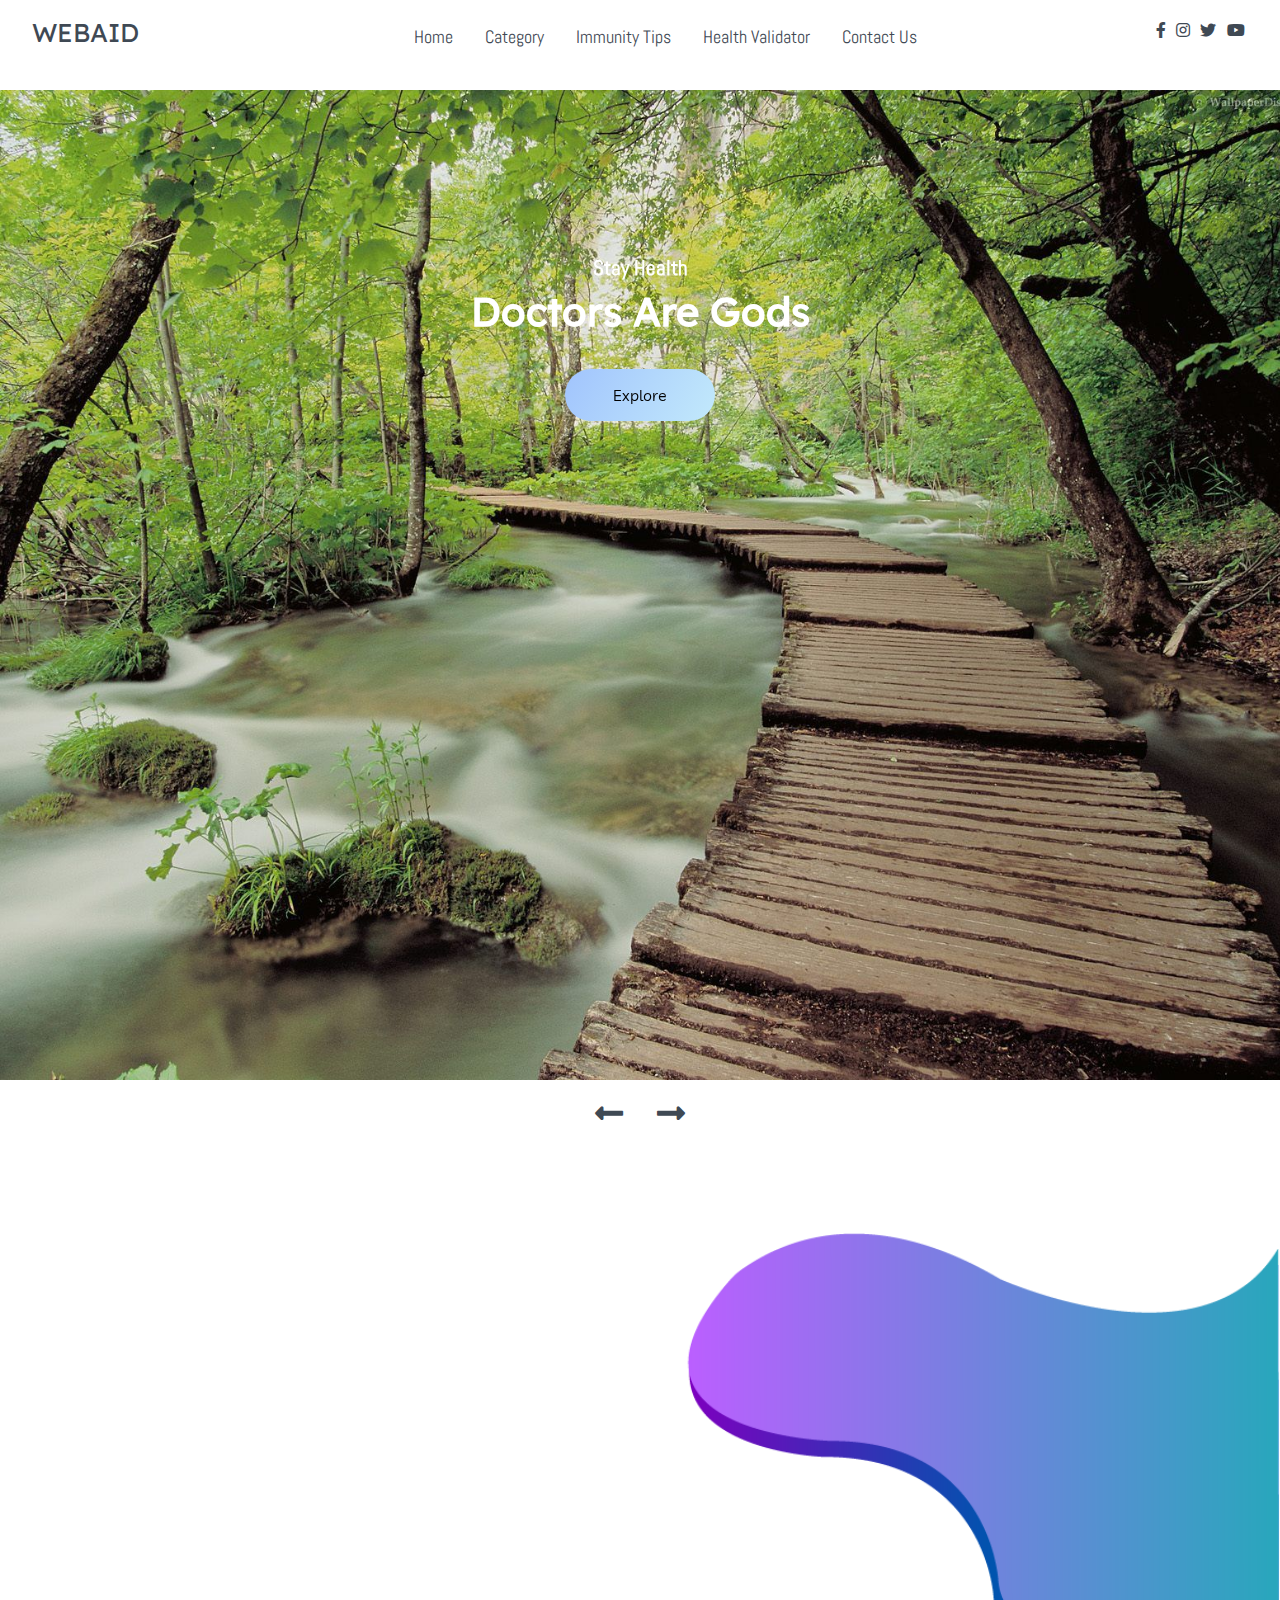
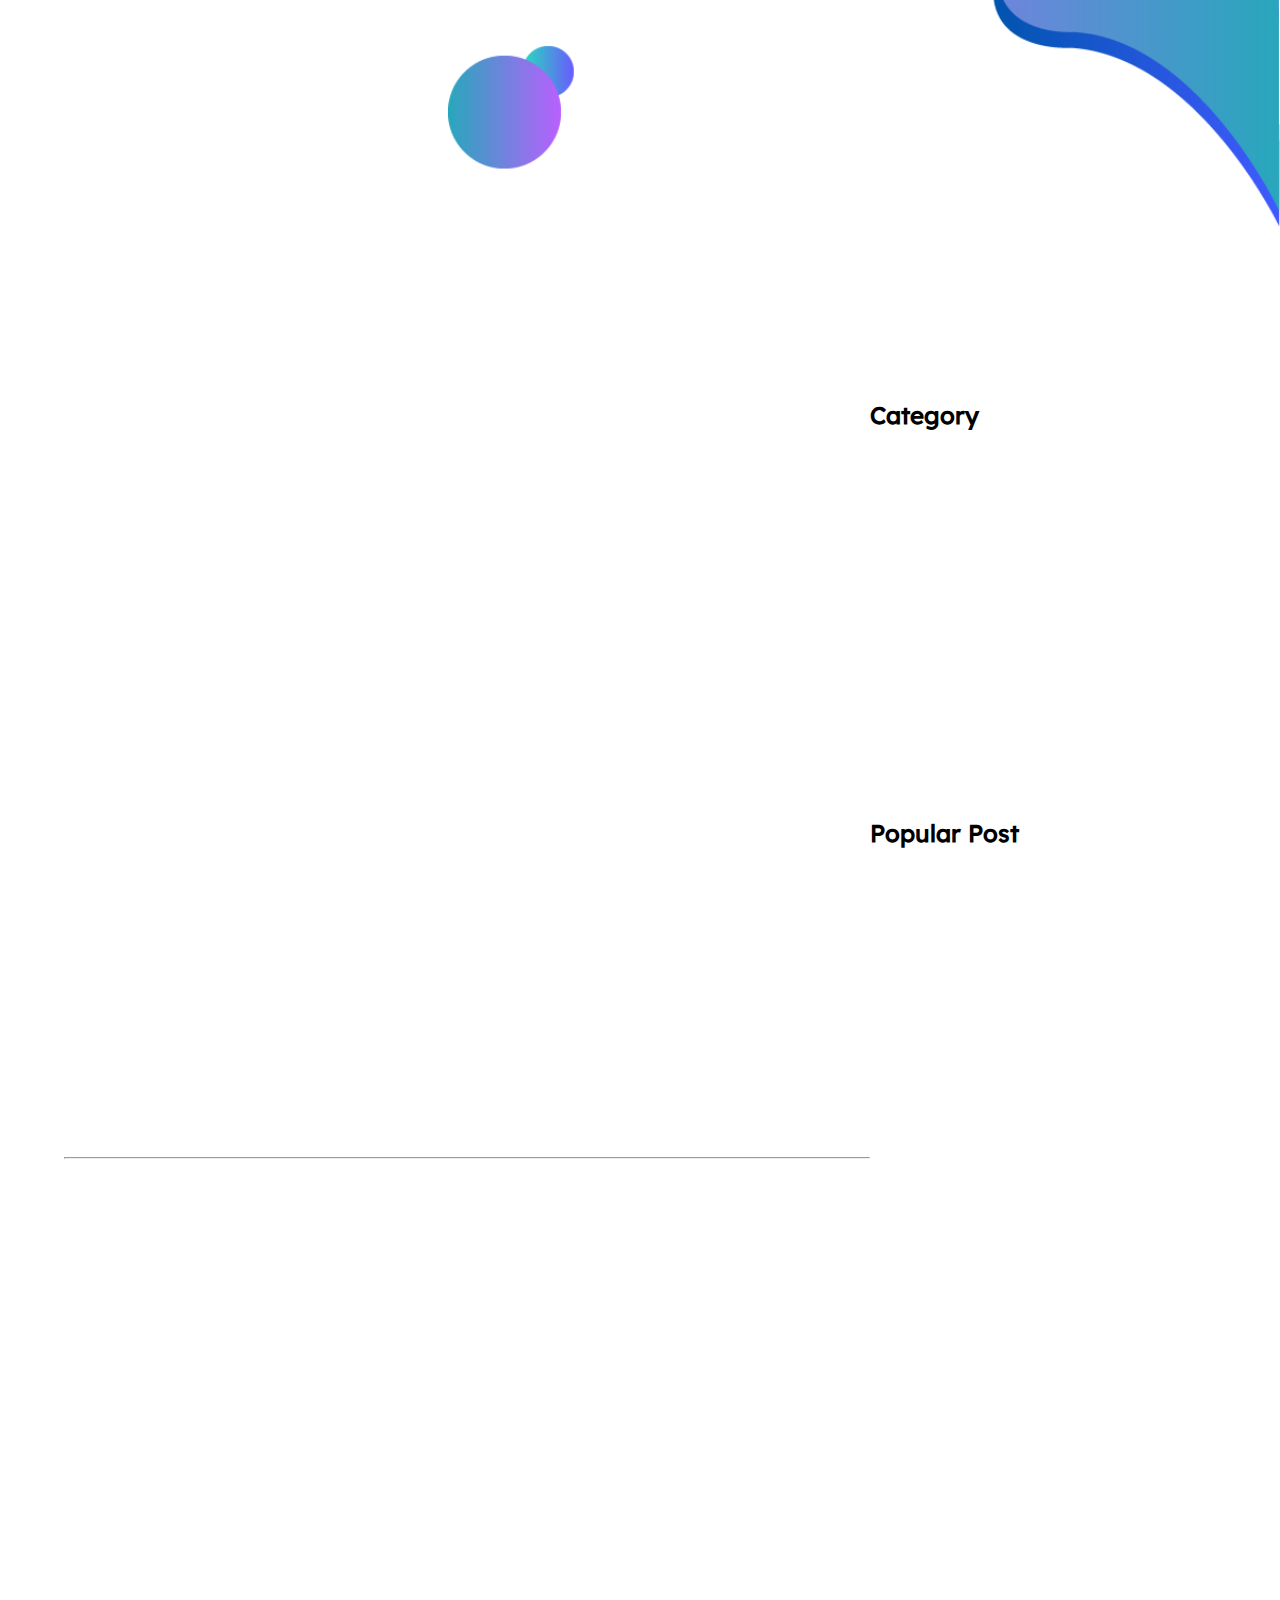
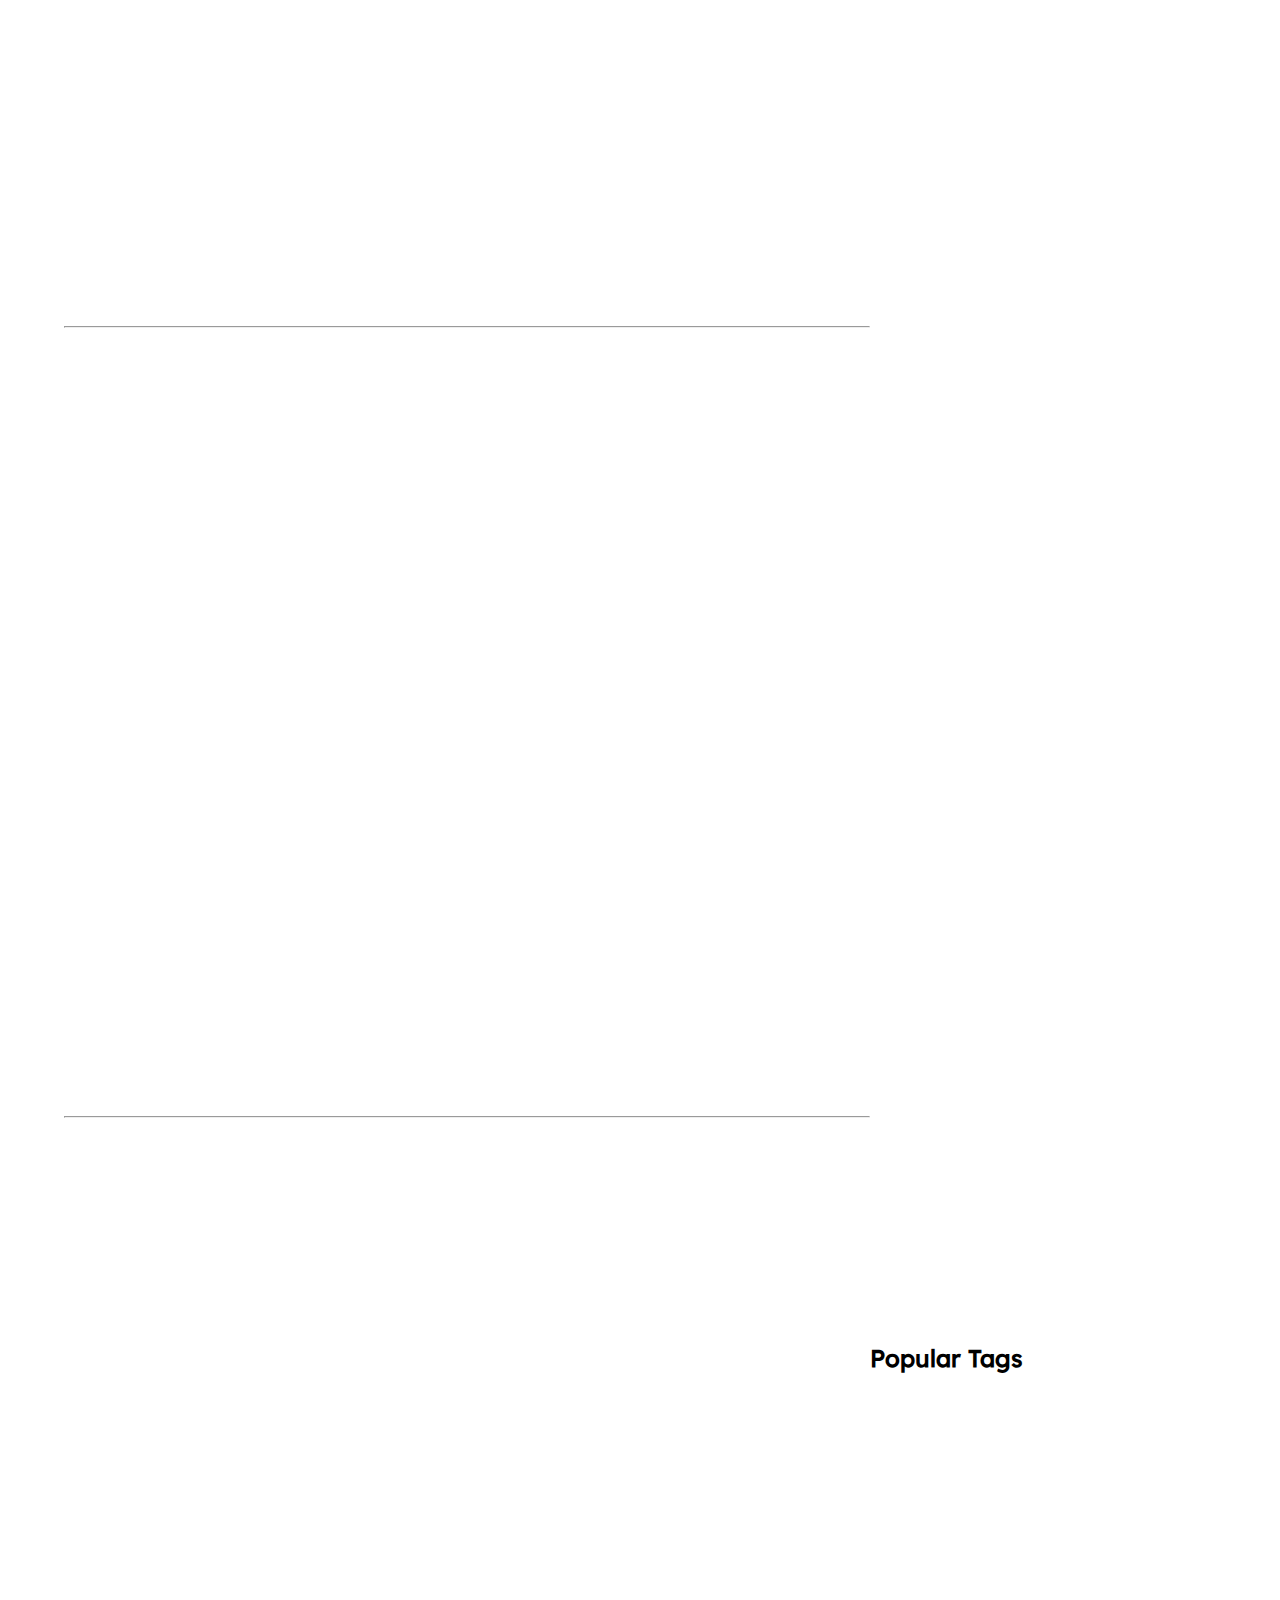
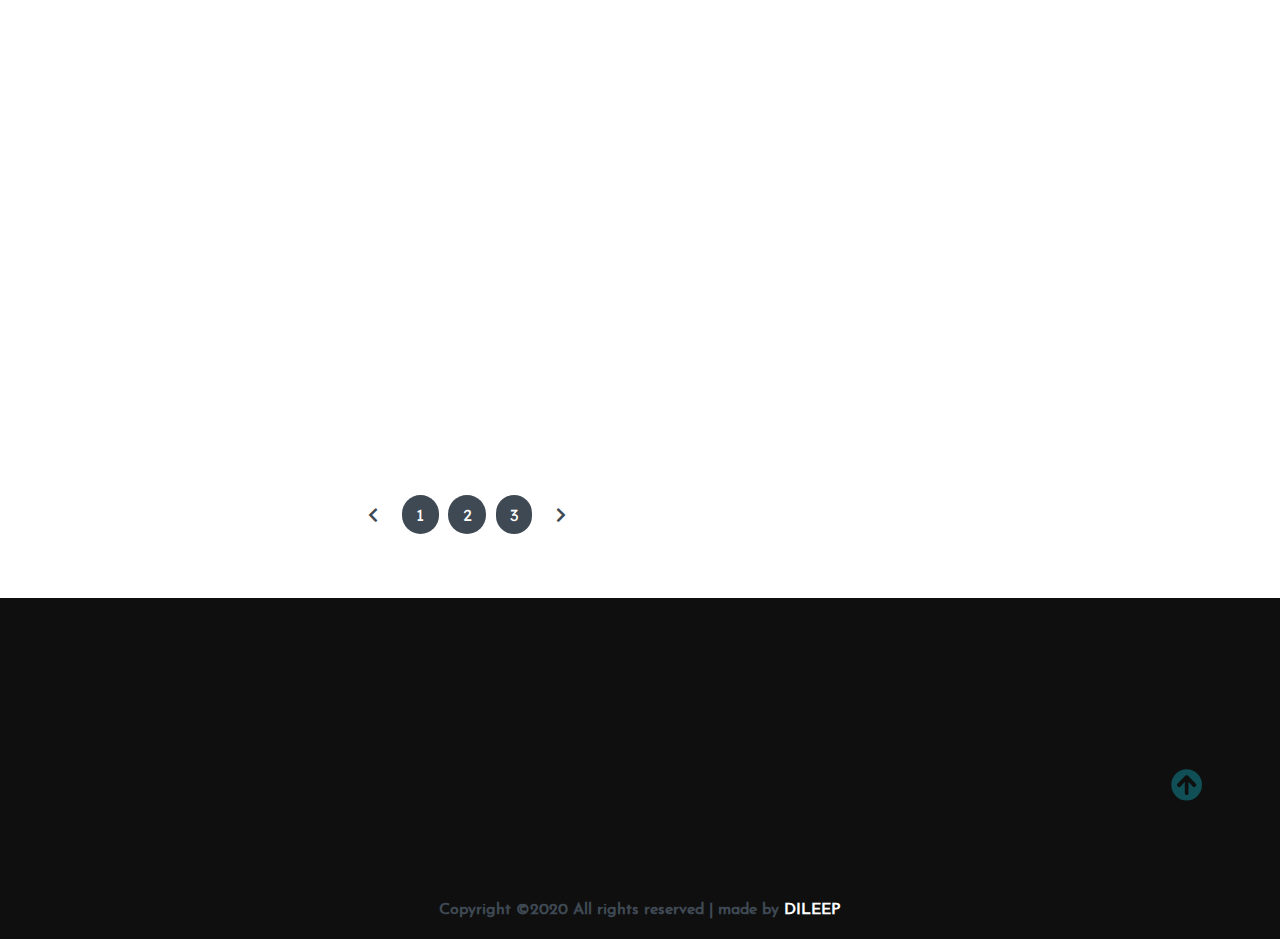
<file: webaid_blog/Index.html>
<!DOCTYPE html>
<html lang="en">

<head>
    <meta charset="UTF-8">
    <meta name="viewport" content="width=device-width, initial-scale=1.0">
    <meta http-equiv="X-UA-Compatible" content="ie=edge">
    <title>WEBAID</title>

    <!-- Font Awesome Icons -->
    <link rel="stylesheet" href="./css/all.css">


    <!-- --------- Owl-Carousel ------------------->
    <link rel="stylesheet" href="./css/owl.carousel.min.css">
    <link rel="stylesheet" href="./css/owl.theme.default.min.css">

    <!-- ------------ AOS Library ------------------------- -->
    <link rel="stylesheet" href="./css/aos.css">

    <!-- Custom Style   -->
    <link rel="stylesheet" href="./css/Style.css">

</head>

<body>

    <!-- ----------------------------  Navigation ---------------------------------------------- -->

    <nav class="nav">
        <div class="nav-menu flex-row">
            <div class="nav-brand">
                <a href="#" class="text-gray">WEBAID</a>
            </div>
            <div class="toggle-collapse">
                <div class="toggle-icons">
                    <i class="fas fa-bars"></i>
                </div>
            </div>
            <div>
                <ul class="nav-items">
                    <li class="nav-link">
                        <a href="#">Home</a>
                    </li>
                    <li class="nav-link">
                        <a href="#">Category</a>
                    </li>
                    <li class="nav-link">
                        <a href="index1.html">Immunity Tips</a>
                    </li>
                    <li class="nav-link">
                        <a href="index2.html">Health Validator</a>
                    </li>
                    <li class="nav-link">
                        <a href="#">Contact Us</a>
                    </li>
                </ul>
            </div>
            <div class="social text-gray">
                <a href="#"><i class="fab fa-facebook-f"></i></a>
                <a href="#"><i class="fab fa-instagram"></i></a>
                <a href="#"><i class="fab fa-twitter"></i></a>
                <a href="#"><i class="fab fa-youtube"></i></a>
            </div>
        </div>
    </nav>

    <!-- ------------x---------------  Navigation --------------------------x------------------- -->

    <!----------------------------- Main Site Section ------------------------------>

    <main>

        <!------------------------ Site Title ---------------------->

        <section class="site-title">
            <div class="site-background" data-aos="fade-up" data-aos-delay="100">
                <h3>Stay Health</h3>
                <h1>Doctors Are Gods</h1>
                <button class="btn">Explore</button>
            </div>
        </section>

        <!------------x----------- Site Title ----------x----------->

        <!-- --------------------- Blog Carousel ----------------- -->

        <section>
            <div class="blog">
                <div class="container">
                    <div class="owl-carousel owl-theme blog-post">
                        <div class="blog-content" data-aos="fade-right" data-aos-delay="200">
                            <img src="./assets/Blog-post/post-1.jpg" alt="post-1">
                            <div class="blog-title">
                                <h3>Keep your best wishes, close to your heart and watch what happens</h3>
                                <button class="btn btn-blog">Health</button>
                                <span>24 Hours</span>
                            </div>
                        </div>
                        <div class="blog-content" data-aos="fade-in" data-aos-delay="200">
                            <img src="./assets/Blog-post/post-3.jpg" alt="post-1">
                            <div class="blog-title">
                                <h3>Having a Healthy mind is just as Important as a healthy body</h3>
                                <button class="btn btn-blog">Health</button>
                                <span>24 Hours</span>
                            </div>
                        </div>
                        <div class="blog-content" data-aos="fade-left" data-aos-delay="200">
                            <img src="./assets/Blog-post/post-2.jpg" alt="post-1">
                            <div class="blog-title">
                                <h3>If you think wellness is expensive than try illness</h3>
                                <button class="btn btn-blog">Health</button>
                                <span>24 Hours</span>
                            </div>
                        </div>
                        <div class="blog-content" data-aos="fade-right" data-aos-delay="200">
                            <img src="./assets/Blog-post/post-5.png" alt="post-1">
                            <div class="blog-title">
                                <h3>Remember that any excercise is better than no excercise</h3>
                                <button class="btn btn-blog">Health</button>
                                <span>24 Hours</span>
                            </div>
                        </div>
                    </div>
                    <div class="owl-navigation">
                        <span class="owl-nav-prev"><i class="fas fa-long-arrow-alt-left"></i></span>
                        <span class="owl-nav-next"><i class="fas fa-long-arrow-alt-right"></i></span>
                    </div>
                </div>
            </div>
        </section>

        <section class="container">
            <div class="site-content">
                <div class="posts">
                    <div class="post-content" data-aos="zoom-in" data-aos-delay="200">
                        <div class="post-image">
                            <div>
                                <img src="./assets/Blog-post/blog1.jpg" class="img" alt="blog1">
                            </div>
                            <div class="post-info flex-row">
                                <span><i class="fas fa-user text-gray"></i>&nbsp;&nbsp;Admin</span>
                                <span><i class="fas fa-calendar-alt text-gray"></i>&nbsp;&nbsp;August 14, 2020</span>
                                <span>2 Commets</span>
                            </div>
                        </div>
                        <div class="post-title">
                            <a href="#">Why is the disease is being called coronavirus disease 2019,covid 19.</a>
                            <p>On February 11, 2020 the World Health Organization announced an official name for the disease that is causing the 2019 novel coronavirus outbreak, first identified in Wuhan China. The new name of this disease is coronavirus disease 2019, abbreviated as COVID-19. In COVID-19, ‘CO’ stands for ‘corona,’ ‘VI’ for ‘virus,’ and ‘D’ for disease. Formerly, this disease was referred to as “2019 novel coronavirus” or “2019-nCoV”.
                            </p>
                            <button class="btn post-btn">Read More &nbsp; <i class="fas fa-arrow-right"></i></button>
                        </div>
                    </div>
                    <hr>
                    <div class="post-content" data-aos="zoom-in" data-aos-delay="200">
                        <div class="post-image">
                            <div>
                                <img src="./assets/Blog-post/blog2.png" class="img" alt="blog1">
                            </div>
                            <div class="post-info flex-row">
                                <span><i class="fas fa-user text-gray"></i>&nbsp;&nbsp;Admin</span>
                                <span><i class="fas fa-calendar-alt text-gray"></i>&nbsp;&nbsp;April 16, 2020</span>
                                <span>7 Commets</span>
                            </div>
                        </div>
                        <div class="post-title">
                            <a href="#"> Does a diagnosis of type 2 diabetes mean I will have to go on insulin?</a>
                            <p> No. People with type 2 diabetes may or may not ever need to take insulin injections, depending on several factors, including the timing of diagnosis. Research indicates that if type 2 diabetes is treated early and blood sugar is controlled initially and over the years, the pancreas is more likely to produce enough insulin longer. But a person who lives with type 2 upward of 15 years is unlikely to continue to make sufficient insulin and will need to take it via syringe, pen, or pump.
                            </p>
                            <button class="btn post-btn">Read More &nbsp; <i class="fas fa-arrow-right"></i></button>
                        </div>
                    </div>
                    <hr>
                    <div class="post-content" data-aos="zoom-in" data-aos-delay="200">
                        <div class="post-image">
                            <div>
                                <img src="./assets/Blog-post/blog3.png" class="img" alt="blog1">
                            </div>
                            <div class="post-info flex-row">
                                <span><i class="fas fa-user text-gray"></i>&nbsp;&nbsp;Admin</span>
                                <span><i class="fas fa-calendar-alt text-gray"></i>&nbsp;&nbsp;JUNE 28, 2020</span>
                                <span>5 Commets</span>
                            </div>
                        </div>
                        <div class="post-title">
                            <a href="#"> What Is Systolic and Diastolic Blood Pressure?</a>
                            <p>The blood pressure reading is measured in millimeters of mercury (mmHg) and is written as systolic pressure, the force of the blood against the artery walls as your heart beats, over diastolic pressure, the blood pressure between heartbeats. For example, a blood pressure reading is written as 120/80 mmHg, or "120 over 80". The systolic pressure is 120 and the diastolic pressure is 80.
                            </p>
                            <button class="btn post-btn">Read More &nbsp; <i class="fas fa-arrow-right"></i></button>
                        </div>
                    </div>
                    <hr>
                    <div class="post-content" data-aos="zoom-in" data-aos-delay="200">
                        <div class="post-image">
                            <div>
                                <img src="./assets/Blog-post/blog4.png" class="img" alt="blog1">
                            </div>
                            <div class="post-info flex-row">
                                <span><i class="fas fa-user text-gray"></i>&nbsp;&nbsp;Admin</span>
                                <span><i class="fas fa-calendar-alt text-gray"></i>&nbsp;&nbsp;May 21, 2020</span>
                                <span>12 Commets</span>
                            </div>
                        </div>
                        <div class="post-title">
                          <a href="#">How Long Does It Take for HIV to Cause AIDS?</a>
                            <p>Before HIV medicines became available, Scientists used to think that about half the people with HIV would developed AIDS within 10 years after they were infected. However, current drug therapies have dramatically changed the outlook for people living with HIV. If you start HIV medicines early in the course of your infection, keep your medical appointments, and stay on your medicines, you may never develop HIV-related illnesses.
                            </p>
                            <button class="btn post-btn">Read More &nbsp; <i class="fas fa-arrow-right"></i></button>
                        </div>
                    </div>
                    <div class="pagination flex-row">
                        <a href="#"><i class="fas fa-chevron-left"></i></a>
                        <a href="#" class="pages">1</a>
                        <a href="#" class="pages">2</a>
                        <a href="#" class="pages">3</a>
                        <a href="#"><i class="fas fa-chevron-right"></i></a>
                    </div>
                </div>
                <aside class="sidebar">
                    <div class="category">
                        <h2>Category</h2>
                        <ul class="category-list">
                            <li class="list-items" data-aos="fade-left" data-aos-delay="100">
                                <a href="#">Covid 19</a>
                                <span>(02)</span>
                            </li>
                            <li class="list-items" data-aos="fade-left" data-aos-delay="200">
                                <a href="#">diabetes</a>
                                <span>(01)</span>
                            </li>
                            <li class="list-items" data-aos="fade-left" data-aos-delay="300">
                                <a href="#">Blood Pressure</a>
                                <span>(01)</span>
                            </li>
                            <li class="list-items" data-aos="fade-left" data-aos-delay="400">
                                <a href="#">HIV</a>
                                <span>(01)</span>
                            </li>
                            <li class="list-items" data-aos="fade-left" data-aos-delay="500">
                                <a href="#">Heart Disease</a>
                                <span>(01)</span>
                            </li>
                        </ul>
                    </div>
                    <div class="popular-post">
                        <h2>Popular Post</h2>
                        <div class="post-content" data-aos="flip-up" data-aos-delay="200">
                            <div class="post-image">
                                <div>
                                    <img src="m-blog-1.jpg" class="img" alt="blog1">
                                </div>
                                <div class="post-info flex-row">
                                    <span><i class="fas fa-calendar-alt text-gray"></i>&nbsp;&nbsp;May 14,
                                        2020</span>
                                    <span>2 Commets</span>
                                </div>
                            </div>
                            <div class="post-title">
                                <a href="#">Center of your heart is the center of the Universe. Go to that center and radiate positive vibration for the well-being of the humanity.</a>
                            </div>
                        </div>
                        <div class="post-content" data-aos="flip-up" data-aos-delay="300">
                            <div class="post-image">
                                <div>
                                    <img src="m-blog-2.jpg" class="img" alt="blog1">
                                </div>
                                <div class="post-info flex-row">
                                    <span><i class="fas fa-calendar-alt text-gray"></i>&nbsp;&nbsp;June 30,
                                        2020</span>
                                    <span>2 Commets</span>
                                </div>
                            </div>
                            <div class="post-title">
                                <a href="#">A certain blue enters your soul.</a>
                            </div>
                        </div>
                        <div class="post-content" data-aos="flip-up" data-aos-delay="400">
                            <div class="post-image">
                                <div>
                                    <img src="m-blog-3.jpg" class="img" alt="blog1">
                                </div>
                                <div class="post-info flex-row">
                                    <span><i class="fas fa-calendar-alt text-gray"></i>&nbsp;&nbsp;JUNE 14,
                                        2020</span>
                                    <span>2 Commets</span>
                                </div>
                            </div>
                            <div class="post-title">
                                <a href="#">New data recording system to better analyse road accidents.</a>
                            </div>
                        </div>
                        <div class="post-content" data-aos="flip-up" data-aos-delay="500">
                            <div class="post-image">
                                <div>
                                    <img src="m-blog-4.jpg" class="img" alt="blog1">
                                </div>
                                <div class="post-info flex-row">
                                    <span><i class="fas fa-calendar-alt text-gray"></i>&nbsp;&nbsp;July 18,
                                        2020</span>
                                    <span>3 Commets</span>
                                </div>
                            </div>
                            <div class="post-title">
                                <a href="#">A Newspaper is a circulating library with high blood pressure.</a>
                            </div>
                        </div>
                        <div class="post-content" data-aos="flip-up" data-aos-delay="600">
                            <div class="post-image">
                                <div>
                                    <img src="m-blog-5.jpg" class="img" alt="blog1">
                                </div>
                                <div class="post-info flex-row">
                                    <span><i class="fas fa-calendar-alt text-gray"></i>&nbsp;&nbsp;August 02,
                                        2020</span>
                                    <span>1 Commets</span>
                                </div>
                            </div>
                            <div class="post-title">
                                <a href="#">Give a child love,laughter and peace,not Aids.</a>
                            </div>
                        </div>
                    </div>
                    <div class="newsletter" data-aos="fade-up" data-aos-delay="300">
                        <h2>Newsletter</h2>
                        <div class="form-element">
                            <input type="text" class="input-element" placeholder="Email">
                            <button class="btn form-btn">Subscribe</button>
                        </div>
                    </div>
                    <div class="popular-tags">
                        <h2>Popular Tags</h2>
                        <div class="tags flex-row">
                            <span class="tag" data-aos="flip-up" data-aos-delay="100">Health</span>
                            <span class="tag" data-aos="flip-up" data-aos-delay="200">technology</span>
                            <span class="tag" data-aos="flip-up" data-aos-delay="300">Doctors</span>
                            <span class="tag" data-aos="flip-up" data-aos-delay="400">Immunity</span>
                            <span class="tag" data-aos="flip-up" data-aos-delay="500">Surgery</span>
                            <span class="tag" data-aos="flip-up" data-aos-delay="600">lifestyle</span>
                            <span class="tag" data-aos="flip-up" data-aos-delay="700">love</span>
                            <span class="tag" data-aos="flip-up" data-aos-delay="800">Covid 19</span>
                        </div>
                    </div>
                </aside>
            </div>
        </section>

        <!-- -----------x---------- Site Content -------------x------------>

    </main>

    <!---------------x------------- Main Site Section ---------------x-------------->


    <!-- --------------------------- Footer ---------------------------------------- -->

    <footer class="footer">
        <div class="container">
            <div class="about-us" data-aos="fade-right" data-aos-delay="200">
                <h2>About us</h2>
                <p>We want to provide 100 percent genuine information to the users in this ambiguity times.</p>
            </div>
            <div class="newsletter" data-aos="fade-right" data-aos-delay="200">
                <h2>Newsletter</h2>
                <p>Stay update with our latest</p>
                <div class="form-element">
                    <input type="text" placeholder="Email"><span><i class="fas fa-chevron-right"></i></span>
                </div>
            </div>
            <div class="instagram" data-aos="fade-left" data-aos-delay="200">
                <h2>Instagram</h2>
                <div class="flex-row">
                    <img src="./assets/instagram/thumb-card3.png" alt="insta1">
                    <img src="./assets/instagram/thumb-card4.png" alt="insta2">
                    <img src="./assets/instagram/thumb-card5.png" alt="insta3">
                </div>
                <div class="flex-row">
                    <img src="./assets/instagram/thumb-card6.png" alt="insta4">
                    <img src="./assets/instagram/thumb-card7.png" alt="insta5">
                    <img src="./assets/instagram/thumb-card8.png" alt="insta6">
                </div>
            </div>
            <div class="follow" data-aos="fade-left" data-aos-delay="200">
                <h2>Follow us</h2>
                <p>Let us be Social</p>
                <div>
                    <i class="fab fa-facebook-f"></i>
                    <i class="fab fa-twitter"></i>
                    <i class="fab fa-instagram"></i>
                    <i class="fab fa-youtube"></i>
                </div>
            </div>
        </div>
        <div class="rights flex-row">
            <h4 class="text-gray">
                Copyright ©2020 All rights reserved | made by
                <a href="#" target="_black"> DILEEP
                    </a>
            </h4>
        </div>
        <div class="move-up">
            <span><i class="fas fa-arrow-circle-up fa-2x"></i></span>
        </div>
    </footer>

    <!-- -------------x------------- Footer --------------------x------------------- -->

    <!-- Jquery Library file -->
    <script src="./js/Jquery3.4.1.min.js"></script>

    <!-- --------- Owl-Carousel js ------------------->
    <script src="./js/owl.carousel.min.js"></script>

    <!-- ------------ AOS js Library  ------------------------- -->
    <script src="./js/aos.js"></script>

    <!-- Custom Javascript file -->
    <script src="./js/main.js"></script>
</body>

</html>
</file>
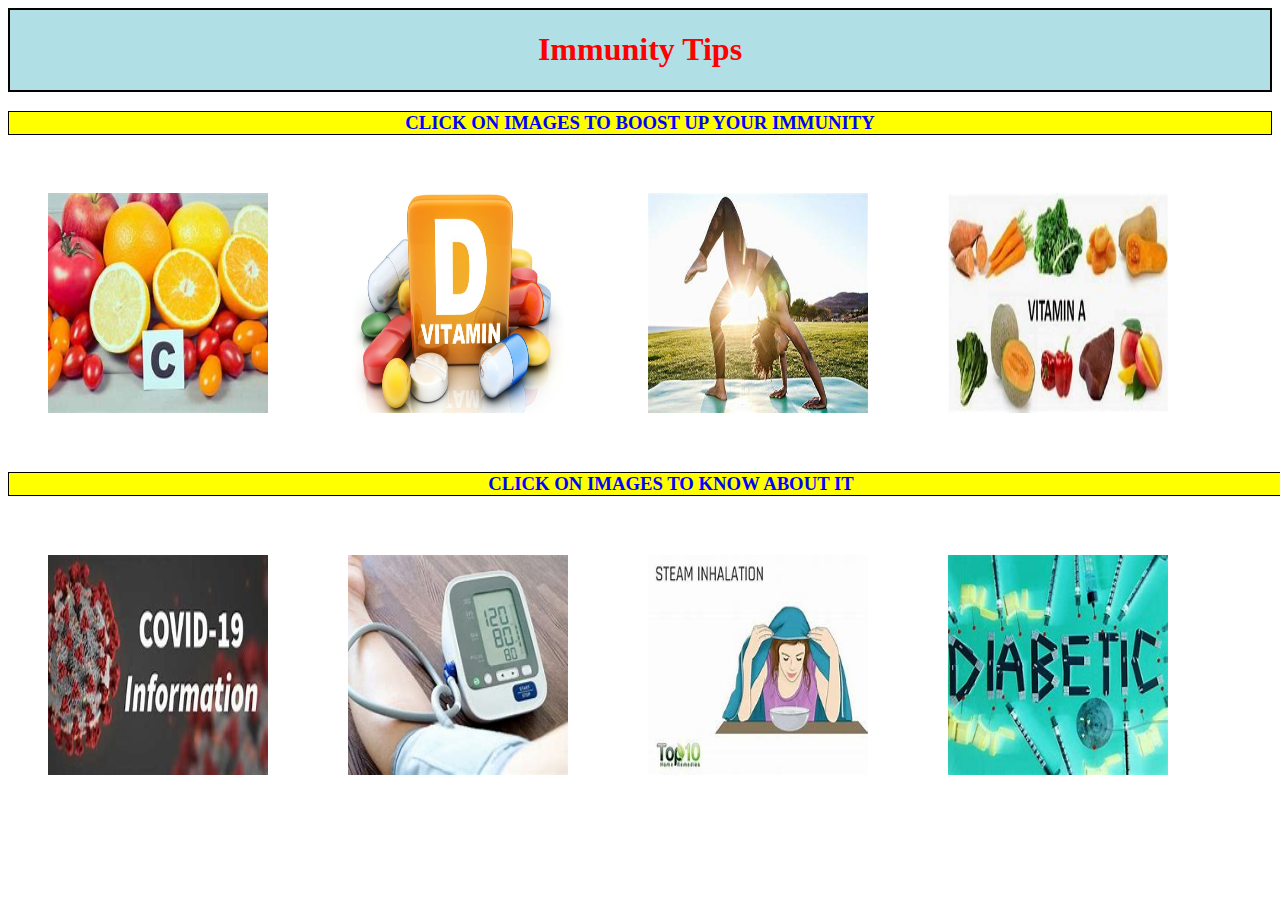
<file: webaid_blog/index1.html>
<!DOCTYPE html>
<html lang="en" dir="ltr">
  <head>
    <meta charset="utf-8">
    <title>Health tips</title>
    <meta name="viewport" content="width=device-width, initial-scale=1.0">
    <link rel="stylesheet" href="style1.css">
  </head>
  <body>
    <div class="class1">
      <h1>Immunity Tips</h1>
    </div>
    <div class="class2">
      <h3>CLICK ON IMAGES TO BOOST UP YOUR IMMUNITY </h3>
      <a href="https://www.youtube.com/watch?v=qIk5VmwjyeQ"><img src="vitaminc.jpg" alt="vitaminc pic"> </a>
      <a href="https://www.youtube.com/watch?v=Mt_Ty5o1G70"><img src="vitamind.jpg" alt="vitamin d pic"></a>
      <a href="https://www.youtube.com/watch?v=VaoV1PrYft4"><img src="yoga.jpg" alt="yoga pic"></a>
      <a href="https://www.youtube.com/watch?v=-Y-G557fm5o"><img src="vitamina.jpg" alt="vitamina"></a>

    </div>
    <div class="class3">
      <h3>CLICK ON IMAGES TO KNOW ABOUT IT</h3>
      <a href="https://www.youtube.com/watch?v=U8r3oTVMtQ0"><img src="info.jpg" alt="awareness"></a>
      <a href="https://www.youtube.com/watch?v=dHfMGxva-ms"><img src="bp.jpg" alt="blood pressure"></a>
      <a href="https://www.youtube.com/watch?v=60tnXKUiLE0"><img src="steam.jpg" alt="steam inhation pic"></a>
      <a href="https://www.youtube.com/watch?v=J7h-5PGbGVc"><img src="diabetic.jpg"></a>

    </div>

  </body>
</html>
</file>
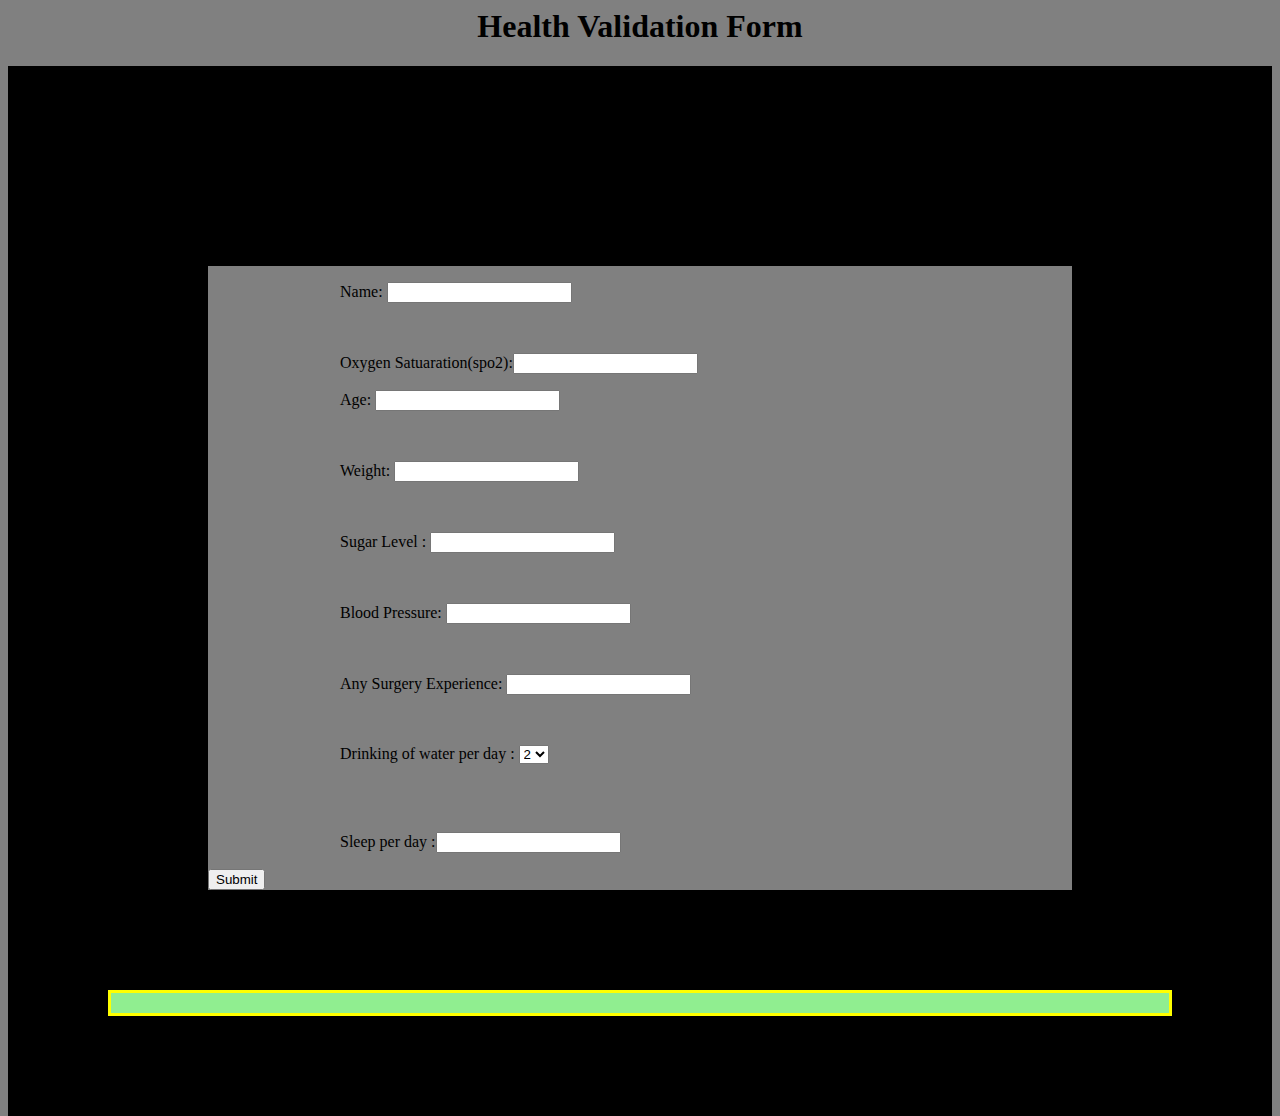
<file: webaid_blog/index2.html>
<htmL>
<head>
<script>
function health()
{
	var name = document.getElementById("name").value;
	var oxygen = document.getElementById("oxygen").value;
	var age = document.getElementById("age").value;
	var weight =document.getElementById("weight").value;
	var sugar = document.getElementById("sugar").value;
	var bp = document.getElementById("bp").value;
  var surgery=document.getElementById("surgery").value;
  var water=document.getElementById("water").value;
  var sleep=document.getElementById("sleep").value;
	var x=10;
	if (name=="")
	{
		alert("Please enter your name.");
		name.focus();
		return false;
	}
  else {
    document.getElementById('display').innerHTML="-------------RESULT -------------------"
    document.getElementById('display1').innerHTML="HI   " +name;
		x-=1;
  }

	if (oxygen<90)
	{
		document.getElementById('display2').innerHTML="You Have Less Spo2 Value " + oxygen;
		x-=1;
	}

	if (age ==0)
	{
		window.alert("Please enter a age");
	}

	if (sugar>150)
	{
		document.getElementById('display3').innerHTML = "Take Care On Sugar Level";
		x-=1;
	}

	if (bp<90 || bp>140)
	{
document.getElementById('display4').innerHTML="Take Care About BP Level";
x-=1;
	}
	if (water < 4)
	{
		document.getElementById('display5').innerHTML = "You Want Drink 6 Liters";
		x-=1;
	}
	if (surgery=="yes"){
    document.getElementById('display6').innerHTML="Take Care On Covid 19";
		x-=1;
  }
  if (sleep<7){
    document.getElementById('display7').innerHTML="Mandatory To Sleep Atleast 7 Hours";
  }
	if (x>8){
		document.getElementById('displa').innerHTML="GOOD HEALTH CONDITION";
				document.getElementById('demo').innerHTML=x*10 + "OUT OF 100";
	}
	if(x>=5 && x<=8){
		document.getElementById('displa').innerHTML="AVERAGE HEALTH CONDITION";
				document.getElementById('demo').innerHTML=x*10 + "OUT OF 100";
	}
	if(x<5){
		document.getElementById('displa').innerHTML="BAD HEALTH CONDITION";
				document.getElementById('demo').innerHTML="YOU SCORED " +x*10 + " OUT OF 100 on Health Test";
	}
}
</script>

<style>
body{
  background-color: gray;
}

.rightcard{
    float:right;
	text-align: center;
	border: 3px solid yellow;
	text-decoration: underline;
	background-color: lightgreen;
}
div {
	box-sizing: border-box;
	width: 100%;
	border: 100px solid black;
	float: left;
	align-content: center;
	align-items: center;
}

form {
	margin: 0 auto;
	width: 600px;
}
</style>
</head>

<body>
<h1 style="text-align: center"> Health Validation Form </h1>
<div class="bigcard">
<div class="leftcard">
<form name='write' onsubmit='return health(this);'>
	<p>Name: <input type="text" id="name" name="Name"> </p><br>
  <p>Oxygen Satuaration(spo2):<input type="number" name="oxygen" id="oxygen"></p>
	<p> Age: <input type="number" size=65 name="Age" id="age"> </p><br>
  <p>Weight: <input type="number" name="weight" id="weight"></p><br>
	<p>Sugar Level : <input type="number" id="sugar" name="sugar"> </p><br>
	<p>Blood Pressure: <input type="float" id="bp" name="bp"> </p><br>
	<p>Any Surgery Experience: <input type="text" id="surgery" name="surgery"> </p><br>
	<p>Drinking of water per day :
		<select type="number" id="water" name="water">
			<option>2</option>
			<option>3</option>
			<option>4</option>
			<option>5</option>
			<option>6</option>
		</select></p><br><br>
  <p>Sleep per day :<input type="number" id="sleep" name="sleep"></p>
</form>
<input style="float:center;" type="submit" onclick="health();">
</div>
<div class="rightcard">
	<h2 style="color:white;" id="display"></h2>
	<h3 style="color:black;" id="displa"></h3>
	<h3 style="color:white;" id="demo"></h3>
<p><span id='display1'></span></p>
<p><span id='display2'></span></p>
<p><span id='display3'></span></p>
<p><span id='display4'></span></p>
<p><span id='display5'></span></p>
<p><span id='display6'></span></p>
<p><span id='display7'></span></p>
</div>
</div>
</body>
</html>
</file>
<file: webaid_blog/css/Style.css>
@import url('../css/fonts.css');


html, body{
    margin: 0%;
    box-sizing: border-box;
    overflow-x: hidden;
}

:root{

    /*      Theme colors        */
    --text-gray: #3f4954;
    --text-light : #686666da;
    --bg-color: #0f0f0f;
    --white: #ffffff;
    --midnight: #104f55;

    /* gradient color   */
    --sky: linear-gradient(120deg, #a1c4fd 0%, #c2e9fb 100%);

    /*      theme font-family   */
    --Abel: 'Abel', cursive;
    --Anton: 'Anton', cursive;
    --Josefin : 'Josefin', cursive;
    --Lexend: 'Lexend', cursive;
    --Livvic : 'Livvic', cursive;
}


/* ---------------- Global Classes ---------------*/

a{
    text-decoration: none;
    color: var(--text-gray);
}

.flex-row{
    display: flex;
    flex-direction: row;    
    flex-wrap: wrap;
}

ul{
    list-style-type: none;
}

h1{
    font-family: var(--Lexend);
    font-size: 2.5rem;
}

h2{
    font-family: var(--Lexend);
}

h3{
    font-family: var(--Abel);
    font-size: 1.3rem;
}

button.btn{
    border: none;
    border-radius: 2rem;
    padding: 1rem 3rem;
    font-size: 1rem;
    font-family: var(--Livvic);
    cursor: pointer;
}

span{
    font-family: var(--Abel);
}

.container{
    margin: 0 5vw;
}

.text-gray{
    color: var(--text-gray);
}

p{
    font-family: var(--Lexend);
    color: var(--text-light);
}

/* ------x------- Global Classes -------x-------*/

/* --------------- navbar ----------------- */

.nav{
    background: white;
    padding: 0 2rem;
    height: 0rem;
    min-height: 10vh;
    overflow: hidden;
    transition: height 1s ease-in-out;
}

.nav .nav-menu{    
    justify-content: space-between;
}

.nav .toggle-collapse{
    position: absolute;
    top: 0%;
    width: 90%;
    cursor: pointer;
    display: none;
}

.nav .toggle-collapse .toggle-icons{
    display: flex;
    justify-content: flex-end;
    padding: 1.7rem 0;
}

.nav .toggle-collapse .toggle-icons i{
    font-size: 1.4rem;
    color: var(--text-gray);
}

.collapse{
    height: 30rem;
}

.nav .nav-items{
    display: flex;
    margin: 0;
}

.nav .nav-items .nav-link{
    padding: 1.6rem 1rem;
    font-size: 1.1rem;
    position: relative;
    font-family: var(--Abel);
    font-size: 1.1rem;
}

.nav .nav-items .nav-link:hover{
    background-color: var(--midnight);
}

.nav .nav-items .nav-link:hover a{
    color: var(--white);
}

.nav .nav-brand a{
    font-size: 1.6rem;
    padding: 1rem 0;
    display: block;
    font-family: var(--Lexend);
    font-size: 1.6rem;
}

.nav .social{
    padding: 1.4rem 0
}

.nav .social i{
    padding: 0 .2rem;
}

.nav .social i:hover{
    color: #a1c4cf;
}

/* -------x------- navbar ---------x------- */


/* ----------------- Main Content----------- */

/* --------------- Site title ---------------- */
main .site-title{
    background: url('../assets/Background-image.png');
    background-size: cover;
    height: 110vh;
    display: flex;
    justify-content: center;
}

main .site-title .site-background{
    padding-top: 10rem;
    text-align: center;
    color: var(--white);
}

main .site-title h1, h3{
    margin: .3rem;
}

main .site-title .btn{
    margin: 1.8rem;
    background: var(--sky);
}

main .site-title .btn:hover{
    background: transparent;
    border: 1px solid var(--white);
    color: var(--white);
}

/* --------x------ Site title --------x------- */

/* --------------- Blog Carousel ------------ */

main .blog{
    background: url('../assets/Abract01.png');
    background-repeat: no-repeat;
    background-position: right;
    height: 100vh;
    width: 100%;
    background-size: 65%;
}

main .blog .blog-post{
    padding-top: 6rem;
}

main .blog-post .blog-content{
    display: flex;
    flex-direction: column;
    text-align: center;
    width: 80%;
    margin: 3rem 2rem;
    box-shadow: 0 15px 20px rgba(0, 0, 0, 0.2);
}

main .blog-content .blog-title{
    padding: 2rem 0;
}

main .blog-content .btn-blog{
    padding: .7rem 2rem;
    background: var(--sky);
    margin: .5rem;
}

main .blog-content span{
    display: block;
}

section .container .owl-nav{
    position: absolute;
    top: 0%;
    margin: 0 auto;
    width: 100%;
}

.owl-nav .owl-prev .owl-nav-prev,
.owl-nav .owl-next .owl-nav-next{
    color: var(--text-gray);
    background: transparent;
    font-size: 2rem;
}

.owl-theme .owl-nav [class*='owl-']:hover{
    background: transparent;
    color: var(--midnight);
}

.owl-theme .owl-nav [class*='owl-']{
    outline: none;
}


/* -------x------- Blog Carousel -----x------ */

/* ---------------- Site Content ----------------*/

main .site-content{
    display: grid;
    grid-template-columns: 70% 30%;
}

main .post-content{
    width: 100%;
    
}

main .site-content .post-content > .post-image, .post-title{
    padding: 1rem 2rem;
    position: relative;
}

main .site-content .post-content > .post-image .post-info{
    background: var(--sky);
    padding: 1rem;
    position: absolute;
    bottom: 0%;
    left: 20vw;
    border-radius: 3rem;
}

main .site-content .post-content > .post-image > div{
    overflow: hidden;
}

main .site-content .post-content > .post-image .img{
    width: 100%;
    transition: all 1s ease;
}

main .site-content .post-content > .post-image .img:hover{
    transform: scale(1.3);
}

main .site-content .post-content > .post-image .post-info span{
    margin: 0 .5rem;
}

main .post-content .post-title a{
    font-family: var(--Anton);
    font-size: 1.5rem;
}

.site-content .post-content .post-title .post-btn{
    border-radius: 0;
    padding: .7rem 1.5rem;
    background: var(--sky);
}

.site-content .pagination{
    justify-content: center;
    color: var(--text-gray);
    margin: 4rem 0;
}

.site-content .pagination a{
    padding: .6rem .9rem;
    border-radius: 2rem;
    margin: 0 .3rem;
    font-family: var(--Lexend);
}

.site-content .pagination .pages{
    background: var(--text-gray);
    color: var(--white);
}

/* -------x-------- Site Content --------x-------*/


/* --------------- Sidebar ----------------------- */

.site-content > .sidebar .category-list{
    font-family: var(--Livvic);   
}

.site-content > .sidebar .category-list .list-items{
    background: var(--sky);
    padding: .4rem 1rem;
    margin: .8rem 0;
    border-radius: 3rem;
    width: 70%;
    display: flex;
    justify-content: space-between;
}

.site-content > .sidebar .category-list .list-items a{
    color:  black;
}

.site-content .sidebar .popular-post .post-content{
    padding: 1rem 0;
}

.site-content .sidebar .popular-post h2{
    padding-top: 8rem;
}

.site-content .sidebar .popular-post .post-info{
    padding: .4rem .1rem !important;
    bottom: 0rem !important;
    left: 1.5rem !important;
    border-radius: 0rem !important;
    background: white !important;
}

.site-content .sidebar .popular-post .post-title a{
    font-size: 1rem;
}

.site-content .sidebar .newsletter{
    padding-top: 10rem;
}

.site-content .sidebar .newsletter .form-element{
    padding: .5rem 2rem;
}

.site-content .sidebar .newsletter .input-element{
    width: 80%;
    height: 1.9rem;
    padding: .3rem .5rem;
    font-family: var(--Lexend);
    font-size: 1rem;
}

.site-content .sidebar .newsletter .form-btn{
    border-radius: 0;
    padding: .8rem 32%;
    margin: 1rem 0;
    background: var(--sky);
}

.site-content .sidebar .popular-tags{
    padding: 5rem 0;
}

.site-content .sidebar .popular-tags .tags .tag{
    background: var(--sky);
    padding: .4rem 1rem;
    border-radius: 3rem;
    margin: .4rem .6rem;
}


/* -------x------- Sidebar -----------x----------- */

/* ---------x------- Main Content -----x----- */


/* ----------------- Footer --------------------- */

footer.footer{
    height: 100%;
    background: var(--bg-color);
    position: relative;
}

footer.footer .container{
    display: grid;
    grid-template-columns: repeat(4, 1fr);
}

footer.footer .container > div{
    flex-grow: 1;
    flex-basis: 0;
    padding: 3rem .9rem;
}

footer.footer .container h2{
    color: var(--white);
}

footer.footer .newsletter .form-element{
    background: black;
    display: inline-block;
}

footer.footer .newsletter .form-element input{
    padding: .5rem .7rem;
    border: none;
    background: transparent;
    color: white;
    font-family: var(--Josefin);
    font-size: 1rem;
    width: 74%;
}

footer.footer .newsletter .form-element span{
    background: var(--sky);
    padding: .5rem .7rem;
    cursor: pointer;
}

footer.footer .instagram div > img{
    display: inline-block;
    width: 25%;
    height: 50%;
    margin: .3rem .4rem;
}

footer.footer .follow div i{
    color: var(--white);
    padding: 0 .4rem;
}

footer.footer .rights{
    justify-content: center;
    font-family: var(--Josefin);
}

footer.footer .rights h4 a{
    color: var(--white);
}

footer.footer .move-up{
    position: absolute;
    right: 6%;
    top: 50%;
}

footer.footer .move-up span{
    color: var(--midnight);
}

footer.footer .move-up span:hover{
    color: var(--white);
    cursor: pointer;
}

/* ---------x------- Footer ----------x---------- */

/*              Viewport less then or equal to 1130px            */

@media only screen and (max-width: 1130px){
    .site-content .post-content > .post-image .post-info{
        left: 2rem !important;
        bottom: 1.2rem !important;
        border-radius: 0% !important;
    }

    .site-content .sidebar .popular-post .post-info{
        display: none !important;
    }

    footer.footer .container{
        grid-template-columns: repeat(2, 1fr);
    }

}

/*      x       Viewport less then or equal to 1130px    x     */


/*              Viewport less then or equal to 750px            */

@media only screen and (max-width: 750px){
    .nav .nav-menu, .nav .nav-items{
        flex-direction: column;
    }

    .nav .toggle-collapse{
        display: initial;
    }

    main .site-content{
        grid-template-columns: 100%;
    }

    footer.footer .container{
        grid-template-columns: repeat(1, 1fr);
    }

}


/*        x      Viewport less then or equal to 750px       x     */


/*              Viewport less then or equal to 520px            */

@media only screen and (max-width: 520px){
    main .blog{
        height: 125vh;
    }

    .site-content .post-content > .post-image .post-info{
        display: none;
    }

    footer.footer .container > div{
        padding:  1rem .9rem !important;
    }

    footer .rights{
        padding: 0 1.4rem;
        text-align: center;
    }

    nav .toggle-collapse{
        width: 80% !important;
    }

}

/*        x      Viewport less then or equal to 520px       x     */
</file>
<file: webaid_blog/style1.css>
.class1{
  border: 2px solid black;
  color: red;
  text-align: center;
  background-color:powderblue;
  padding: inherit;
}
.class2 h3{
  border: 1px solid black;
  color: blue;
  text-align: center;
  padding: inherit;
  background-color: yellow;
}
.class2 img{
width: 220px;
height: 220px;
float: left;
padding: 40px;
}
.class3 h3{
  border: 1px solid black;
  color: blue;
  text-align: center;
  float: left;
  padding: inherit;
  width: 1324px;
  background-color: yellow;
}
.class3 img{
  width: 220px;
  height: 220px;
  float: left;
  padding: 40px;
}
</file>
